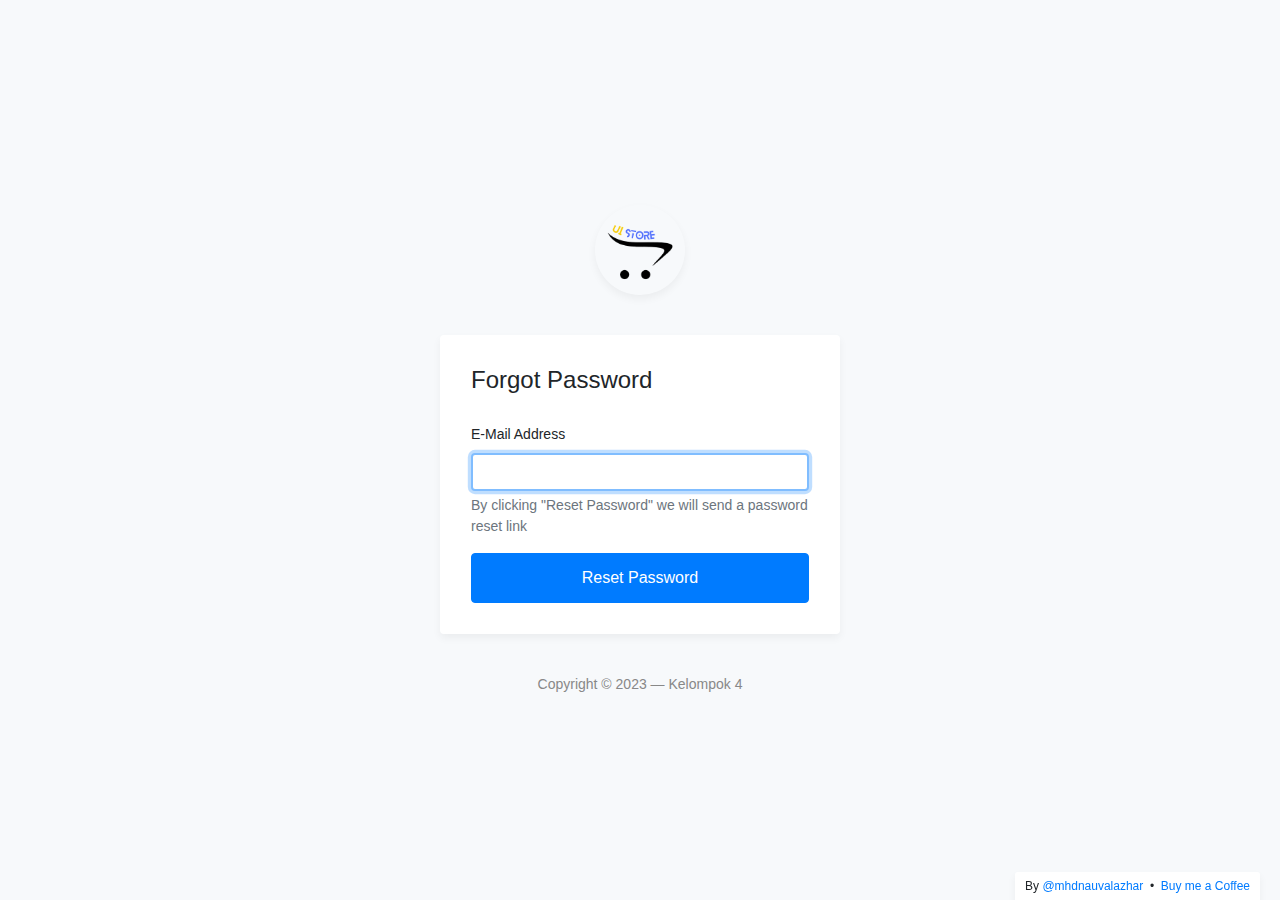
<file: forgot.html>
<!DOCTYPE html>
<html lang="en">
<head>
	<meta charset="utf-8">
	<meta name="author" content="Kodinger">
	<meta name="viewport" content="width=device-width,initial-scale=1">
	<title>My Login Page &mdash; Bootstrap 4 Login Page Snippet</title>
	<link rel="stylesheet" href="https://stackpath.bootstrapcdn.com/bootstrap/4.3.1/css/bootstrap.min.css" integrity="sha384-ggOyR0iXCbMQv3Xipma34MD+dH/1fQ784/j6cY/iJTQUOhcWr7x9JvoRxT2MZw1T" crossorigin="anonymous">
	<link rel="stylesheet" type="text/css" href="css/my-login.css">
</head>
<body class="my-login-page">
	<section class="h-100">
		<div class="container h-100">
			<div class="row justify-content-md-center align-items-center h-100">
				<div class="card-wrapper">
					<div class="brand">
						<img src="img/Logo 2.png" alt="bootstrap 4 login page">
					</div>
					<div class="card fat">
						<div class="card-body">
							<h4 class="card-title">Forgot Password</h4>
							<form method="POST" class="my-login-validation" novalidate="">
								<div class="form-group">
									<label for="email">E-Mail Address</label>
									<input id="email" type="email" class="form-control" name="email" value="" required autofocus>
									<div class="invalid-feedback">
										Email is invalid
									</div>
									<div class="form-text text-muted">
										By clicking "Reset Password" we will send a password reset link
									</div>
								</div>

								<div class="form-group m-0">
									<button type="submit" class="btn btn-primary btn-block">
										Reset Password
									</button>
								</div>
							</form>
						</div>
					</div>
					<div class="footer">
						Copyright &copy; 2023 &mdash; Kelompok 4 
					</div>
				</div>
			</div>
		</div>
	</section>

	<script src="https://code.jquery.com/jquery-3.3.1.slim.min.js" integrity="sha384-q8i/X+965DzO0rT7abK41JStQIAqVgRVzpbzo5smXKp4YfRvH+8abtTE1Pi6jizo" crossorigin="anonymous"></script>
	<script src="js/my-login.js"></script>
</body>
</html>
</file>
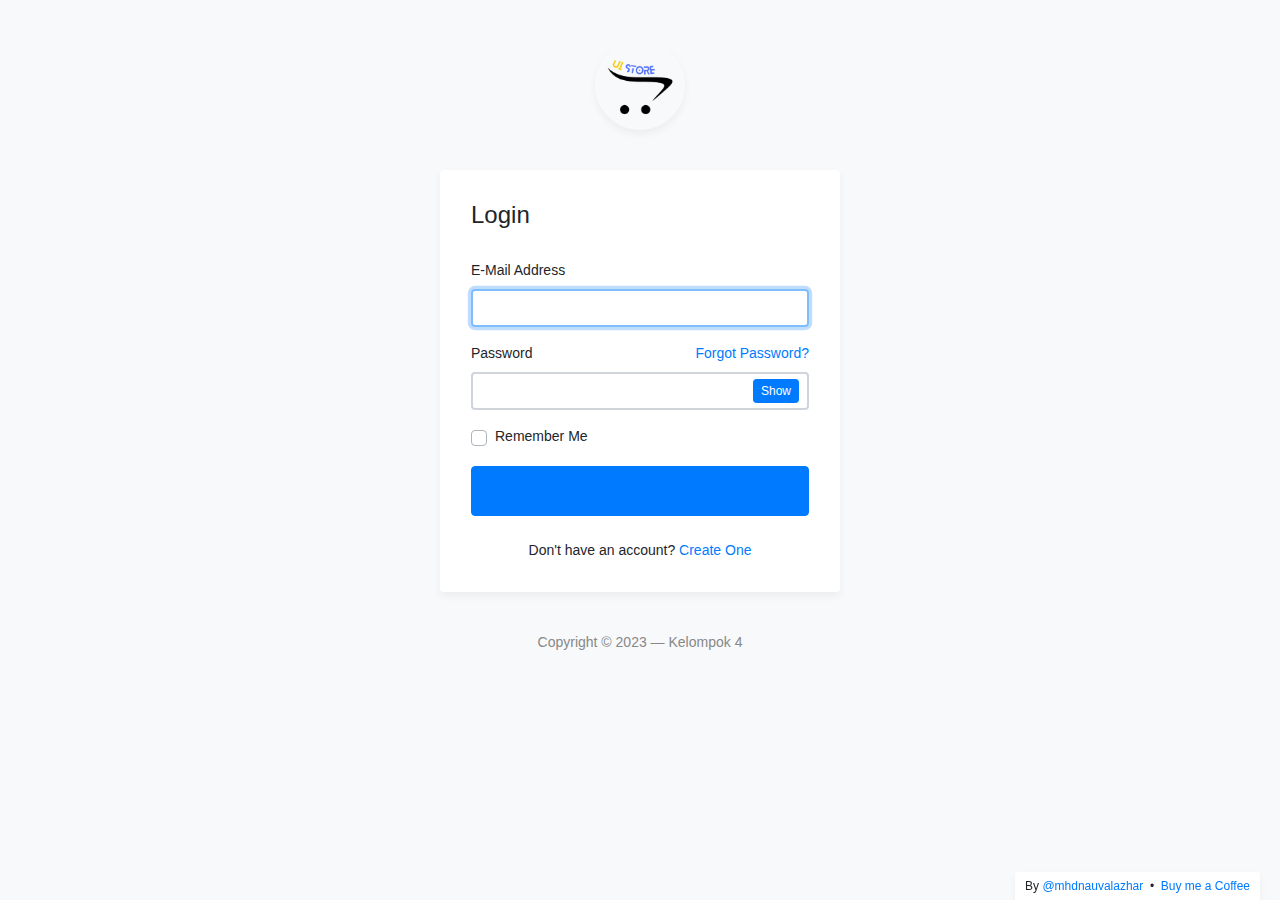
<file: login.html>
<!DOCTYPE html>
<html lang="en">
<head>
	<meta charset="utf-8">
	<meta name="author" content="Kodinger">
	<meta name="viewport" content="width=device-width,initial-scale=1">
	<title>My Login Page</title>
	<link rel="stylesheet" href="https://stackpath.bootstrapcdn.com/bootstrap/4.3.1/css/bootstrap.min.css" integrity="sha384-ggOyR0iXCbMQv3Xipma34MD+dH/1fQ784/j6cY/iJTQUOhcWr7x9JvoRxT2MZw1T" crossorigin="anonymous">
	<link rel="stylesheet" type="text/css" href="css/my-login.css">
</head>

<body class="my-login-page">
	<section class="h-100">
		<div class="container h-100">
			<div class="row justify-content-md-center h-100">
				<div class="card-wrapper">
					<div class="brand">
						<img src="img/Logo 2.png" alt="logo">
					</div>
					<div class="card fat">
						<div class="card-body">
							<h4 class="card-title">Login</h4>
							<form method="POST" class="my-login-validation" novalidate="">
								<div class="form-group">
									<label for="email">E-Mail Address</label>
									<input id="email" type="email" class="form-control" name="email" value="" required autofocus>
									<div class="invalid-feedback">
										Email is invalid
									</div>
								</div>

								<div class="form-group">
									<label for="password">Password
										<a href="forgot.html" class="float-right">
											Forgot Password?
										</a>
									</label>
									<input id="password" type="password" class="form-control" name="password" required data-eye>
								    <div class="invalid-feedback">
								    	Password is required
							    	</div>
								</div>

								<div class="form-group">
									<div class="custom-checkbox custom-control">
										<input type="checkbox" name="remember" id="remember" class="custom-control-input">
										<label for="remember" class="custom-control-label">Remember Me</label>
									</div>
								</div>

								<div class="form-group m-0">
									<button type="submit" class="btn btn-primary btn-block">
										<a href="index.html">Login</a>
									</button>
								</div>
								<div class="mt-4 text-center">
									Don't have an account? <a href="register.html">Create One</a>
								</div>
							</form>
						</div>
					</div>
					<div class="footer">
						Copyright &copy; 2023 &mdash; Kelompok 4
					</div>
				</div>
			</div>
		</div>
	</section>

	<script src="https://code.jquery.com/jquery-3.3.1.slim.min.js" integrity="sha384-q8i/X+965DzO0rT7abK41JStQIAqVgRVzpbzo5smXKp4YfRvH+8abtTE1Pi6jizo" crossorigin="anonymous"></script>
	<script src="https://cdnjs.cloudflare.com/ajax/libs/popper.js/1.14.7/umd/popper.min.js" integrity="sha384-UO2eT0CpHqdSJQ6hJty5KVphtPhzWj9WO1clHTMGa3JDZwrnQq4sF86dIHNDz0W1" crossorigin="anonymous"></script>
	<script src="https://stackpath.bootstrapcdn.com/bootstrap/4.3.1/js/bootstrap.min.js" integrity="sha384-JjSmVgyd0p3pXB1rRibZUAYoIIy6OrQ6VrjIEaFf/nJGzIxFDsf4x0xIM+B07jRM" crossorigin="anonymous"></script>
	<script src="js/my-login.js"></script>
</body>
</html>
</file>
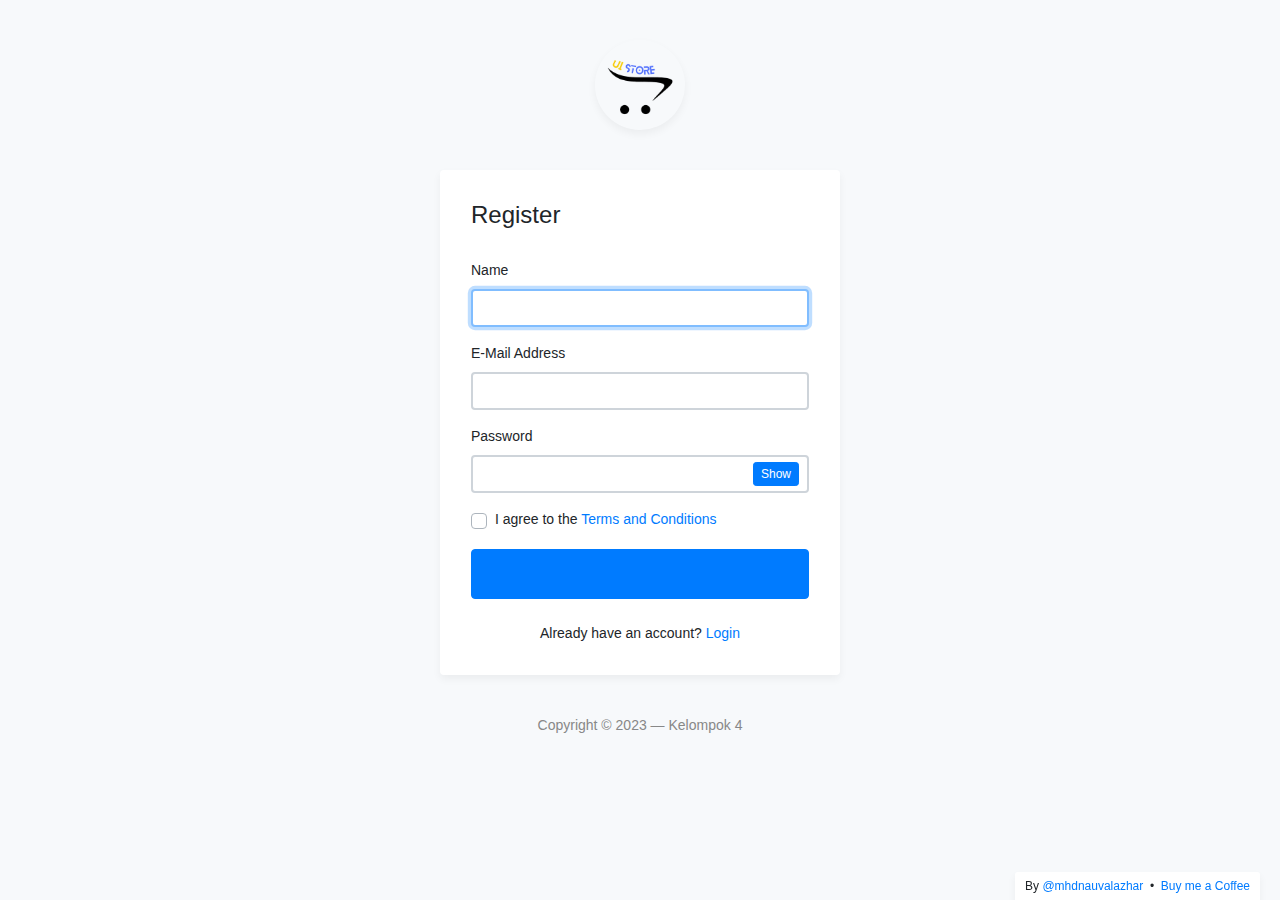
<file: register.html>
<!DOCTYPE html>
<html lang="en">
<head>
	<meta charset="utf-8">
	<meta name="author" content="Kodinger">
	<meta name="viewport" content="width=device-width,initial-scale=1">
	<title>My Login Page &mdash; Bootstrap 4 Login Page Snippet</title>
	<link rel="stylesheet" href="https://stackpath.bootstrapcdn.com/bootstrap/4.3.1/css/bootstrap.min.css" integrity="sha384-ggOyR0iXCbMQv3Xipma34MD+dH/1fQ784/j6cY/iJTQUOhcWr7x9JvoRxT2MZw1T" crossorigin="anonymous">
	<link rel="stylesheet" type="text/css" href="css/my-login.css">
</head>
<body class="my-login-page">
	<section class="h-100">
		<div class="container h-100">
			<div class="row justify-content-md-center h-100">
				<div class="card-wrapper">
					<div class="brand">
						<img src="img/Logo 2.png" alt="bootstrap 4 login page">
					</div>
					<div class="card fat">
						<div class="card-body">
							<h4 class="card-title">Register</h4>
							<form method="POST" class="my-login-validation" novalidate="">
								<div class="form-group">
									<label for="name">Name</label>
									<input id="name" type="text" class="form-control" name="name" required autofocus>
									<div class="invalid-feedback">
										What's your name?
									</div>
								</div>

								<div class="form-group">
									<label for="email">E-Mail Address</label>
									<input id="email" type="email" class="form-control" name="email" required>
									<div class="invalid-feedback">
										Your email is invalid
									</div>
								</div>

								<div class="form-group">
									<label for="password">Password</label>
									<input id="password" type="password" class="form-control" name="password" required data-eye>
									<div class="invalid-feedback">
										Password is required
									</div>
								</div>

								<div class="form-group">
									<div class="custom-checkbox custom-control">
										<input type="checkbox" name="agree" id="agree" class="custom-control-input" required="">
										<label for="agree" class="custom-control-label">I agree to the <a href="#">Terms and Conditions</a></label>
										<div class="invalid-feedback">
											You must agree with our Terms and Conditions
										</div>
									</div>
								</div>

								<div class="form-group m-0">
									<button type="submit" class="btn btn-primary btn-block">
                                        <a href="login.html">Register</a>
									</button> 
								</div>
								<div class="mt-4 text-center">
									Already have an account? <a href="login.html">Login</a>
								</div>
							</form>
						</div>
					</div>
					<div class="footer">
						Copyright &copy; 2023 &mdash; Kelompok 4
					</div>
				</div>
			</div>
		</div>
	</section>

	<script src="https://code.jquery.com/jquery-3.3.1.slim.min.js" integrity="sha384-q8i/X+965DzO0rT7abK41JStQIAqVgRVzpbzo5smXKp4YfRvH+8abtTE1Pi6jizo" crossorigin="anonymous"></script>
	<script src="https://stackpath.bootstrapcdn.com/bootstrap/4.3.1/js/bootstrap.min.js" integrity="sha384-JjSmVgyd0p3pXB1rRibZUAYoIIy6OrQ6VrjIEaFf/nJGzIxFDsf4x0xIM+B07jRM" crossorigin="anonymous"></script>
	<script src="js/my-login.js"></script>
</body>
</html>
</file>
<file: css/my-login.css>
html,body {
	height: 100%;
}

body.my-login-page {
	background-color: #f7f9fb;
	font-size: 14px;
}

.my-login-page .brand {
	width: 90px;
	height: 90px;
	overflow: hidden;
	border-radius: 50%;
	margin: 40px auto;
	box-shadow: 0 4px 8px rgba(0,0,0,.05);
	position: relative;
	z-index: 1;
}

.my-login-page .brand img {
	width: 100%;
}

.my-login-page .card-wrapper {
	width: 400px;
}

.my-login-page .card {
	border-color: transparent;
	box-shadow: 0 4px 8px rgba(0,0,0,.05);
}

.my-login-page .card.fat {
	padding: 10px;
}

.my-login-page .card .card-title {
	margin-bottom: 30px;
}

.my-login-page .form-control {
	border-width: 2.3px;
}

.my-login-page .form-group label {
	width: 100%;
}

.my-login-page .btn.btn-block {
	padding: 12px 10px;
}

.my-login-page .footer {
	margin: 40px 0;
	color: #888;
	text-align: center;
}

@media screen and (max-width: 425px) {
	.my-login-page .card-wrapper {
		width: 90%;
		margin: 0 auto;
	}
}

@media screen and (max-width: 320px) {
	.my-login-page .card.fat {
		padding: 0;
	}

	.my-login-page .card.fat .card-body {
		padding: 15px;
	}
}
</file>
